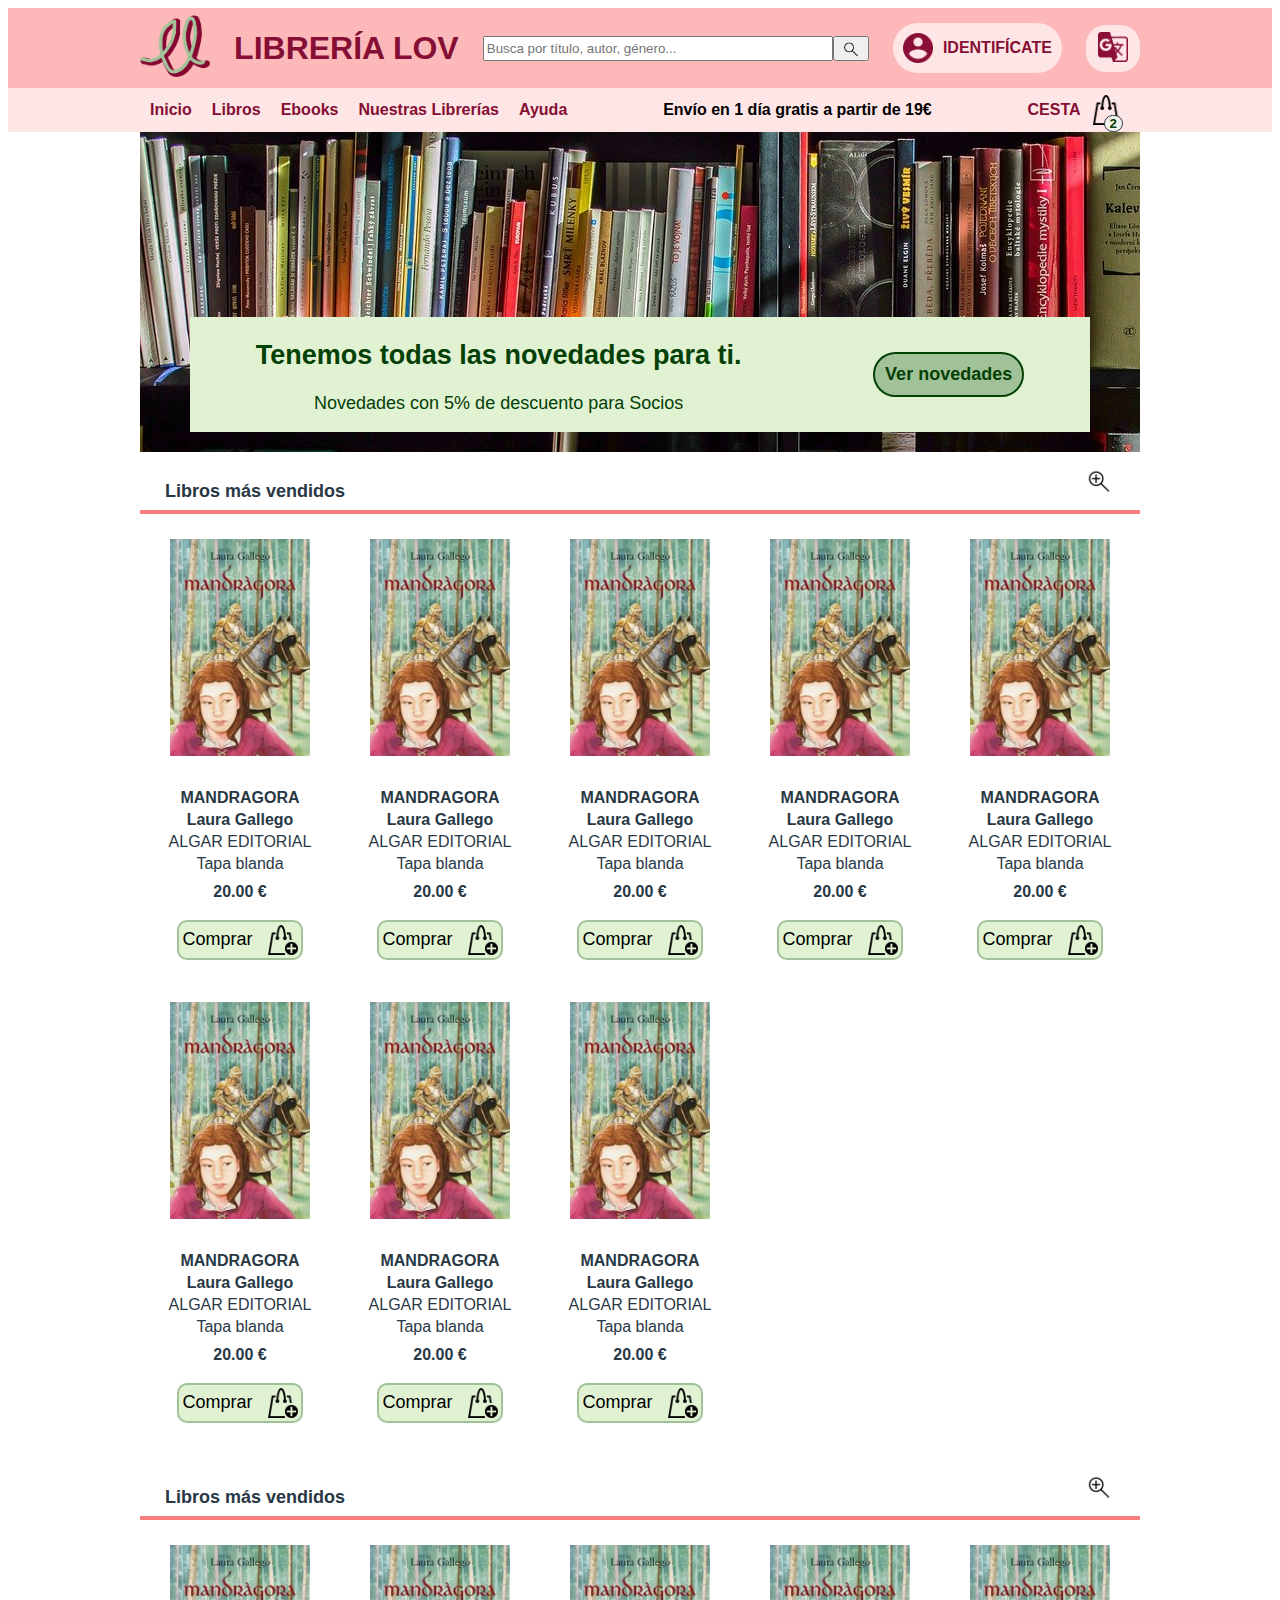
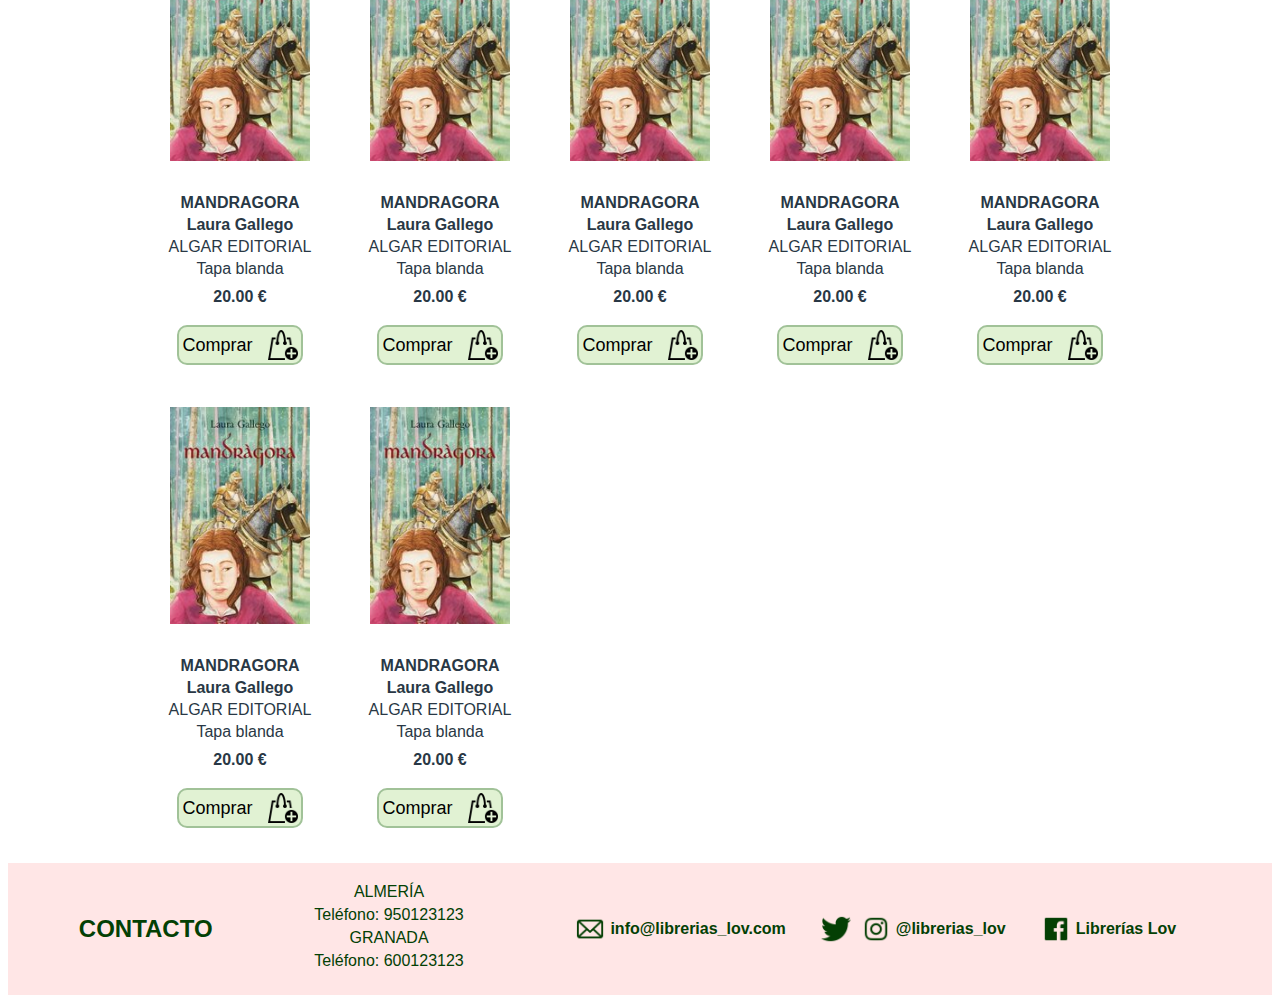
<file: index.html>
<!DOCTYPE html>
<html lang="es">

<head>
    <title>Librería Lov</title>
    <!-- <meta http-equiv='X-UA-Compatible' content='IE=edge'>-->
    <meta charset="UTF-8">
    <meta name="viewport" content="width=device-width, initial-scale=1.0">
    <link rel="stylesheet" type="text/css" href="pageinicio.css">



</head>

<body>

    <div class="container">
        <div class="cabecera">
            <div class="cabeceraOk">

                <div><img alt="logo LibreriaLov" id="logoCabecera" src="logo.png"></div>
                <div>
                    <h1 id="tituloCabecera">LIBRERÍA LOV</h1>
                </div>

                <!--CREAR PATRON PARA QUE NO PUEDAN METER CODIGO RARO, POSIBILITAR BUSQUEDA-->
                <div class="barraBusqueda"><label><input type="search" id="searchCabecera" name="busqueda"
                        placeholder="Busca por título, autor, género..."
                        aria-label ="Busca por título, autor, género..." alt="Barra de búsqueda"></label><button><img src="iconlupa.png"
                            alt="icono lupa"></button>
                </div>


                <div class="user"><a href="identificate.html"><img src="iconuser.png"
                            alt="icono usuario">IDENTIFÍCATE</a></div>
                <div class="translate"><button><img src="icontranslate.png" alt="icono traducir"></button></div>

            </div>

            <div class="cabeceraPeque" hidden>
                <div class="logoIcons">
                    <div class="menuPeque"><button><img src="iconmenu.png" alt="icono menu"></button></div>
                    <div><img id="logoCabeceraPeque" src="logo.png" alt="logo LibreriaLov"></div>
                    <div>
                        <h1 id="tituloCabeceraPeque">LIBRERÍA LOV</h1>
                    </div>
                    <div class="user">
                        <div><button id="botonTranslatePeque"><img src="icontranslate.png"
                                    alt="icono traducir"></button></div>
                        <div><a href="identificate.html"><img src="iconuser.png" alt="icono usuario"></a></div>
                        <div id="cestaPeque"><a href="cesta.html"><img src="iconbag.png" alt="icono cesta"></a>
                        </div>
                        <p id="contadorPeque">2</p>
                    </div>
                </div>
                <div class="buscar">
                    <div class="barraBusqueda"><label><input id="searchCabeceraPeque" name="busqueda" type="search"
                            placeholder="Busca por título, autor, género..." aria-label ="Busca por título, autor, género..." 
                            alt="Barra de búsqueda"></label><button><img src="iconlupa.png"
                                alt="icono lupa"></button>
                    </div>
                </div>

            </div>
        </div>
        <div class="menu">
            <div class="menuOk">

                <div class="menuDesplegable">

                    <div><a href="index.html">Inicio</a></div>
                    <ul>
                        <li>
                            <div><a href="#">Libros</a></div>

                            <ul>
                                <li>
                                    <a href="categoria.html">Ver Todos</a>
                                </li>
                                <li>
                                    <a href="categoria.html">Categoría</a>
                                </li>
                                <li>
                                    <a href="categoria.html">Categoría</a>
                                </li>
                                <li>
                                    <a href="categoria.html">Categoría</a>
                                </li>
                                <li>
                                    <a href="categoria.html">Categoría</a>
                                </li>
                            </ul>
                        </li>
                    </ul>
<!--                     
                        <select>
                            <div><a href="#">Libros</a>
                                <option>
                                    <a href="categoria.html" >Ver Todos</a>
                                </option>
                                <option>
                                    <a href="categoria.html" >Categoría</a>
                                </option>
                                <option>
                                    <a href="categoria.html" >Categoría</a>
                                </option>
                                <option>
                                    <a href="categoria.html">Categoría</a>
                                </option>
                                <option>
                                    <a href="categoria.html">Categoría</a>
                                </option>
                            </div>
                        </select>
                     -->

                    <ul>
                        <li>
                            <div><a href="#">Ebooks</a></div>

                            <ul>
                                <li>
                                    <a href="categoriaebook.html">Ver Todos</a>
                                </li>
                                <li>
                                    <a href="categoriaebook.html">Categoría</a>
                                </li>
                                <li>
                                    <a href="categoriaebook.html">Categoría</a>
                                </li>
                            </ul>
                        </li>
                    </ul>
                    <div><a href="librerias.html">Nuestras Librerías</a></div>
                    <div><a href="ayuda.html">Ayuda</a></div>
                </div>
                <label>Envío en 1 día gratis a partir de 19€</label>
                <div class="cesta">
                    <a href="cesta.html">CESTA</a><img src="iconbag.png" alt="icono cesta">
                    <p id="contador">2</p>
                </div>

            </div>
        </div>
        <div class="page">
            <div class="publi">
                <div class="infoPubli">
                    <div class="textoPubli">
                        <h2>Tenemos todas las novedades para ti.</h2>
                        <label> Novedades con 5% de descuento para Socios</label>
                    </div>
                    <!--EL HREF LUEGO VARIARÁ, CUANDO TENGA LAS DISTINTAS CATEGORÍAS DISEÑADAS-->
                    <div class="botonNovedades"><a href="categoria.html">Ver
                            novedades</a></div>
                </div>
            </div>
            <div class="textoPubliPeque" hidden>

                <label id="labelBold">Tenemos todas las novedades para ti.</label>
                <label> Novedades con 5% de descuento para Socios</label>
            </div>
            <div class="seccion">
                <div class="tituloSeccion">
                    <label>Libros más vendidos</label>
                    <a href="categoria.html"><img src="iconlupaplus.png" alt="icono lupa"></a>
                </div>
                <hr>
                <div class="libros">
                    <!--VOY A QUITAR LOS PUTOS BUTTON PQ EL A YA TE LLEVA AL ENLACE D LA PAGINA, NO?
                        PONER ASI EL RESTO DE IMAGENES DE LOS LIBROS PA Q NO SALGA ERROR WCAG "los elementos interactivos tienen q poder recibir el foco"-->
                    <div class="libro"><a href="pageLibro.html">
                            <div class="imgLibro"><img src="mandragora.jpg" alt="Mandragora">
                            </div>
                        </a>
                        <div class="descripcion">
                            <div class="tituloLibro"><label>MANDRAGORA</label></div>
                            <div class=autor><label>Laura Gallego</label></div>
                            <div class=editorial><label>ALGAR EDITORIAL</label></div>
                            <div class=formato><label>Tapa blanda</label></div>
                            <div class="precio">20.00 €</div>
                            <div class="botonCompra"><button
                                    onclick="alert('Artículo añadido correctamente a la cesta')">Comprar<img
                                        src="iconbagplus.png" alt="comprar"></button>
                            </div>
                        </div>
                    </div>
                    <div class="libro"><a href="pageLibro.html">
                            <div class="imgLibro"><img src="mandragora.jpg" alt="Mandragora">
                            </div>
                        </a>
                        <div class="descripcion">
                            <div class="tituloLibro"><label>MANDRAGORA</label></div>
                            <div class=autor><label>Laura Gallego</label></div>
                            <div class=editorial><label>ALGAR EDITORIAL</label></div>
                            <div class=formato><label>Tapa blanda</label></div>
                            <div class="precio">20.00 €</div>
                            <div class="botonCompra"><button
                                    onclick="alert('Artículo añadido correctamente a la cesta')">Comprar<img
                                        src="iconbagplus.png" alt="comprar"></button>
                            </div>
                        </div>
                    </div>
                    <div class="libro"><a href="pageLibro.html">
                            <div class="imgLibro"><img src="mandragora.jpg" alt="Mandragora">
                            </div>
                        </a>
                        <div class="descripcion">
                            <div class="tituloLibro"><label>MANDRAGORA</label></div>
                            <div class=autor><label>Laura Gallego</label></div>
                            <div class=editorial><label>ALGAR EDITORIAL</label></div>
                            <div class=formato><label>Tapa blanda</label></div>
                            <div class="precio">20.00 €</div>
                            <div class="botonCompra"><button
                                    onclick="alert('Artículo añadido correctamente a la cesta')">Comprar<img
                                        src="iconbagplus.png" alt="comprar"></button>
                            </div>
                        </div>
                    </div>
                    <div class="libro"><a href="pageLibro.html">
                            <div class="imgLibro"><img src="mandragora.jpg" alt="Mandragora">
                            </div>
                        </a>
                        <div class="descripcion">
                            <div class="tituloLibro"><label>MANDRAGORA</label></div>
                            <div class=autor><label>Laura Gallego</label></div>
                            <div class=editorial><label>ALGAR EDITORIAL</label></div>
                            <div class=formato><label>Tapa blanda</label></div>
                            <div class="precio">20.00 €</div>
                            <div class="botonCompra"><button
                                    onclick="alert('Artículo añadido correctamente a la cesta')">Comprar<img
                                        src="iconbagplus.png" alt="comprar"></button>
                            </div>
                        </div>
                    </div>
                    <div class="libro"><a href="pageLibro.html">
                            <div class="imgLibro"><img src="mandragora.jpg" alt="Mandragora">
                            </div>
                        </a>
                        <div class="descripcion">
                            <div class="tituloLibro"><label>MANDRAGORA</label></div>
                            <div class=autor><label>Laura Gallego</label></div>
                            <div class=editorial><label>ALGAR EDITORIAL</label></div>
                            <div class=formato><label>Tapa blanda</label></div>
                            <div class="precio">20.00 €</div>
                            <div class="botonCompra"><button
                                    onclick="alert('Artículo añadido correctamente a la cesta')">Comprar<img
                                        src="iconbagplus.png" alt="comprar"></button>
                            </div>
                        </div>
                    </div>
                    <div class="libro"><a href="pageLibro.html">
                            <div class="imgLibro"><img src="mandragora.jpg" alt="Mandragora">
                            </div>
                        </a>
                        <div class="descripcion">
                            <div class="tituloLibro"><label>MANDRAGORA</label></div>
                            <div class=autor><label>Laura Gallego</label></div>
                            <div class=editorial><label>ALGAR EDITORIAL</label></div>
                            <div class=formato><label>Tapa blanda</label></div>
                            <div class="precio">20.00 €</div>
                            <div class="botonCompra"><button
                                    onclick="alert('Artículo añadido correctamente a la cesta')">Comprar<img
                                        src="iconbagplus.png" alt="comprar"></button>
                            </div>
                        </div>
                    </div>
                    <div class="libro"><a href="pageLibro.html">
                            <div class="imgLibro"><img src="mandragora.jpg" alt="Mandragora">
                            </div>
                        </a>
                        <div class="descripcion">
                            <div class="tituloLibro"><label>MANDRAGORA</label></div>
                            <div class=autor><label>Laura Gallego</label></div>
                            <div class=editorial><label>ALGAR EDITORIAL</label></div>
                            <div class=formato><label>Tapa blanda</label></div>
                            <div class="precio">20.00 €</div>
                            <div class="botonCompra"><button
                                    onclick="alert('Artículo añadido correctamente a la cesta')">Comprar<img
                                        src="iconbagplus.png" alt="comprar"></button>
                            </div>
                        </div>
                    </div>
                    <div class="libro"><a href="pageLibro.html">
                            <div class="imgLibro"><img src="mandragora.jpg" alt="Mandragora">
                            </div>
                        </a>
                        <div class="descripcion">
                            <div class="tituloLibro"><label>MANDRAGORA</label></div>
                            <div class=autor><label>Laura Gallego</label></div>
                            <div class=editorial><label>ALGAR EDITORIAL</label></div>
                            <div class=formato><label>Tapa blanda</label></div>
                            <div class="precio">20.00 €</div>
                            <div class="botonCompra"><button
                                    onclick="alert('Artículo añadido correctamente a la cesta')">Comprar<img
                                        src="iconbagplus.png" alt="comprar"></button>
                            </div>
                        </div>
                    </div>


                </div>

            </div>

            <div class="seccion">
                <div class="tituloSeccion">
                    <label>Libros más vendidos</label>
                    <a href="categoria.html"><img src="iconlupaplus.png" alt="icono lupa"></a>
                </div>
                <hr>
                <div class="libros">
                    <!--VOY A QUITAR LOS PUTOS BUTTON PQ EL A YA TE LLEVA AL ENLACE D LA PAGINA, NO?
                        PONER ASI EL RESTO DE IMAGENES DE LOS LIBROS PA Q NO SALGA ERROR WCAG "los elementos interactivos tienen q poder recibir el foco"-->
                    <div class="libro"><a href="pageLibro.html">
                            <div class="imgLibro"><img src="mandragora.jpg" alt="Mandragora">
                            </div>
                        </a>
                        <div class="descripcion">
                            <div class="tituloLibro"><label>MANDRAGORA</label></div>
                            <div class=autor><label>Laura Gallego</label></div>
                            <div class=editorial><label>ALGAR EDITORIAL</label></div>
                            <div class=formato><label>Tapa blanda</label></div>
                            <div class="precio">20.00 €</div>
                            <div class="botonCompra"><button
                                    onclick="alert('Artículo añadido correctamente a la cesta')">Comprar<img
                                        src="iconbagplus.png" alt="comprar"></button>
                            </div>
                        </div>
                    </div>
                    <div class="libro"><a href="pageLibro.html">
                            <div class="imgLibro"><img src="mandragora.jpg" alt="Mandragora">
                            </div>
                        </a>
                        <div class="descripcion">
                            <div class="tituloLibro"><label>MANDRAGORA</label></div>
                            <div class=autor><label>Laura Gallego</label></div>
                            <div class=editorial><label>ALGAR EDITORIAL</label></div>
                            <div class=formato><label>Tapa blanda</label></div>
                            <div class="precio">20.00 €</div>
                            <div class="botonCompra"><button
                                    onclick="alert('Artículo añadido correctamente a la cesta')">Comprar<img
                                        src="iconbagplus.png" alt="comprar"></button>
                            </div>
                        </div>
                    </div>
                    <div class="libro"><a href="pageLibro.html">
                            <div class="imgLibro"><img src="mandragora.jpg" alt="Mandragora">
                            </div>
                        </a>
                        <div class="descripcion">
                            <div class="tituloLibro"><label>MANDRAGORA</label></div>
                            <div class=autor><label>Laura Gallego</label></div>
                            <div class=editorial><label>ALGAR EDITORIAL</label></div>
                            <div class=formato><label>Tapa blanda</label></div>
                            <div class="precio">20.00 €</div>
                            <div class="botonCompra"><button
                                    onclick="alert('Artículo añadido correctamente a la cesta')">Comprar<img
                                        src="iconbagplus.png" alt="comprar"></button>
                            </div>
                        </div>
                    </div>
                    <div class="libro"><a href="pageLibro.html">
                            <div class="imgLibro"><img src="mandragora.jpg" alt="Mandragora">
                            </div>
                        </a>
                        <div class="descripcion">
                            <div class="tituloLibro"><label>MANDRAGORA</label></div>
                            <div class=autor><label>Laura Gallego</label></div>
                            <div class=editorial><label>ALGAR EDITORIAL</label></div>
                            <div class=formato><label>Tapa blanda</label></div>
                            <div class="precio">20.00 €</div>
                            <div class="botonCompra"><button
                                    onclick="alert('Artículo añadido correctamente a la cesta')">Comprar<img
                                        src="iconbagplus.png" alt="comprar"></button>
                            </div>
                        </div>
                    </div>
                    <div class="libro"><a href="pageLibro.html">
                            <div class="imgLibro"><img src="mandragora.jpg" alt="Mandragora">
                            </div>
                        </a>
                        <div class="descripcion">
                            <div class="tituloLibro"><label>MANDRAGORA</label></div>
                            <div class=autor><label>Laura Gallego</label></div>
                            <div class=editorial><label>ALGAR EDITORIAL</label></div>
                            <div class=formato><label>Tapa blanda</label></div>
                            <div class="precio">20.00 €</div>
                            <div class="botonCompra"><button
                                    onclick="alert('Artículo añadido correctamente a la cesta')">Comprar<img
                                        src="iconbagplus.png" alt="comprar"></button>
                            </div>
                        </div>
                    </div>
                    <div class="libro"><a href="pageLibro.html">
                            <div class="imgLibro"><img src="mandragora.jpg" alt="Mandragora">
                            </div>
                        </a>
                        <div class="descripcion">
                            <div class="tituloLibro"><label>MANDRAGORA</label></div>
                            <div class=autor><label>Laura Gallego</label></div>
                            <div class=editorial><label>ALGAR EDITORIAL</label></div>
                            <div class=formato><label>Tapa blanda</label></div>
                            <div class="precio">20.00 €</div>
                            <div class="botonCompra"><button
                                    onclick="alert('Artículo añadido correctamente a la cesta')">Comprar<img
                                        src="iconbagplus.png" alt="comprar"></button>
                            </div>
                        </div>
                    </div>
                    <div class="libro"><a href="pageLibro.html">
                            <div class="imgLibro"><img src="mandragora.jpg" alt="Mandragora">
                            </div>
                        </a>
                        <div class="descripcion">
                            <div class="tituloLibro"><label>MANDRAGORA</label></div>
                            <div class=autor><label>Laura Gallego</label></div>
                            <div class=editorial><label>ALGAR EDITORIAL</label></div>
                            <div class=formato><label>Tapa blanda</label></div>
                            <div class="precio">20.00 €</div>
                            <div class="botonCompra"><button
                                    onclick="alert('Artículo añadido correctamente a la cesta')">Comprar<img
                                        src="iconbagplus.png" alt="comprar"></button>
                            </div>
                        </div>
                    </div>

                </div>
            </div>
        </div>
        <div class="infoContactoFooter">
            <div class="tituloContactoFooter">
                <label>CONTACTO</label>
            </div>
            <div class="telefonosFooter">
                <label>ALMERÍA</label>
                <label>Teléfono: 950123123</label>
                <label>GRANADA</label>
                <label>Teléfono: 600123123</label>
            </div>
            <div class="redesSocialesFooter">

                <label><a href="https://www.google.com/intl/es/gmail/about/"><img src="iconmail.png"
                            alt="icono mail"></a> info@librerias_lov.com</label>


                <label> <a href="https://twitter.com/"><img src="icontwitter.png" alt="icono twitter"></a><a
                        href="https://www.instagram.com/"><img src="iconinstagram.png"
                            alt="icono instagram"></a>@librerias_lov</label>
                <label><a href="https://es-es.facebook.com/"><img src="iconfacebook.png"
                            alt="icono facebook"></a>Librerías Lov</label>
            </div>
        </div>

    </div>
</body>

</html>
</file>
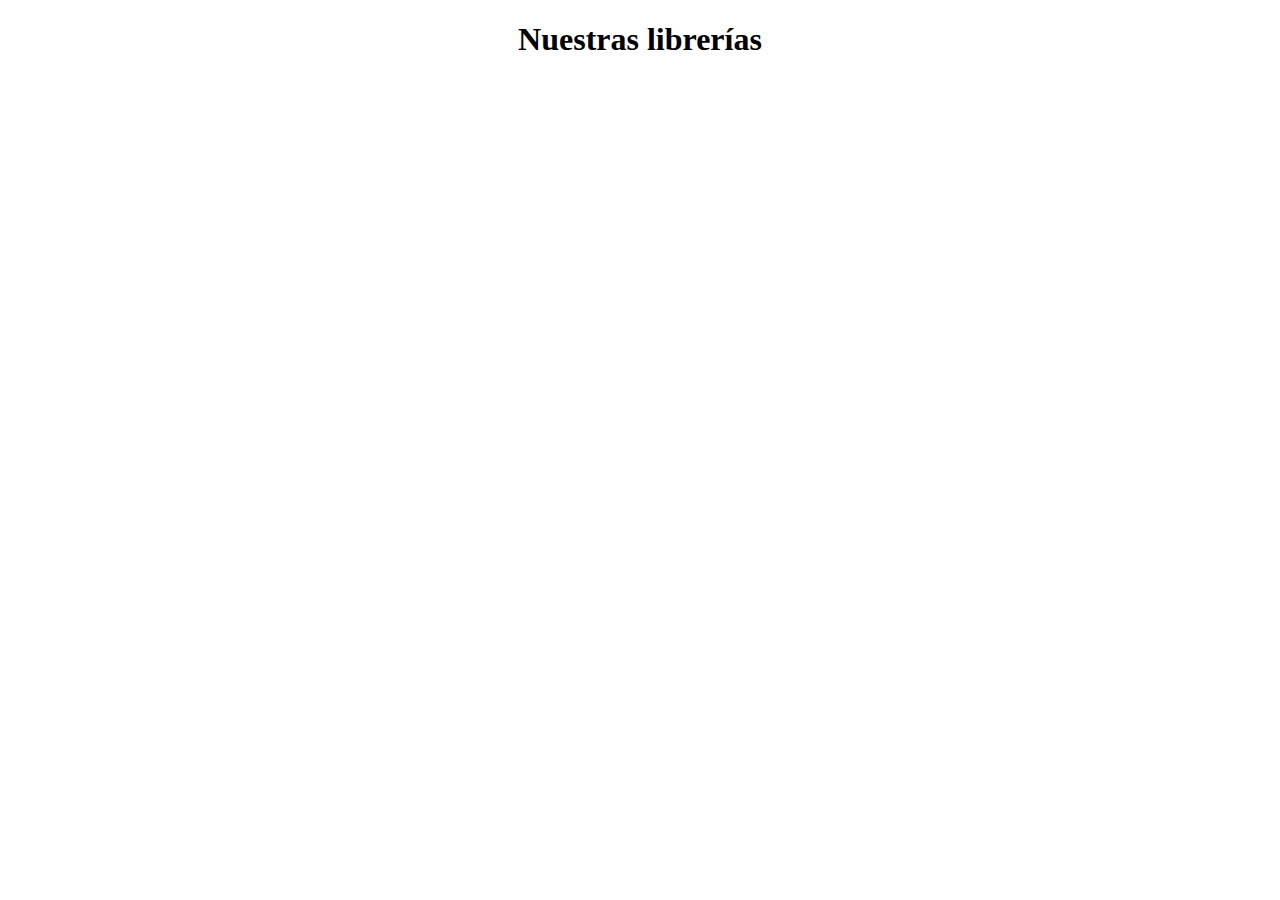
<file: librerias.html>
<!DOCTYPE html>

<head>
    <style>
        h1 {
            display: flex;
            justify-content: center;

        }
    </style>
</head>

<body>
    <h1>Nuestras librerías</h1>
</body>

</html>
</file>
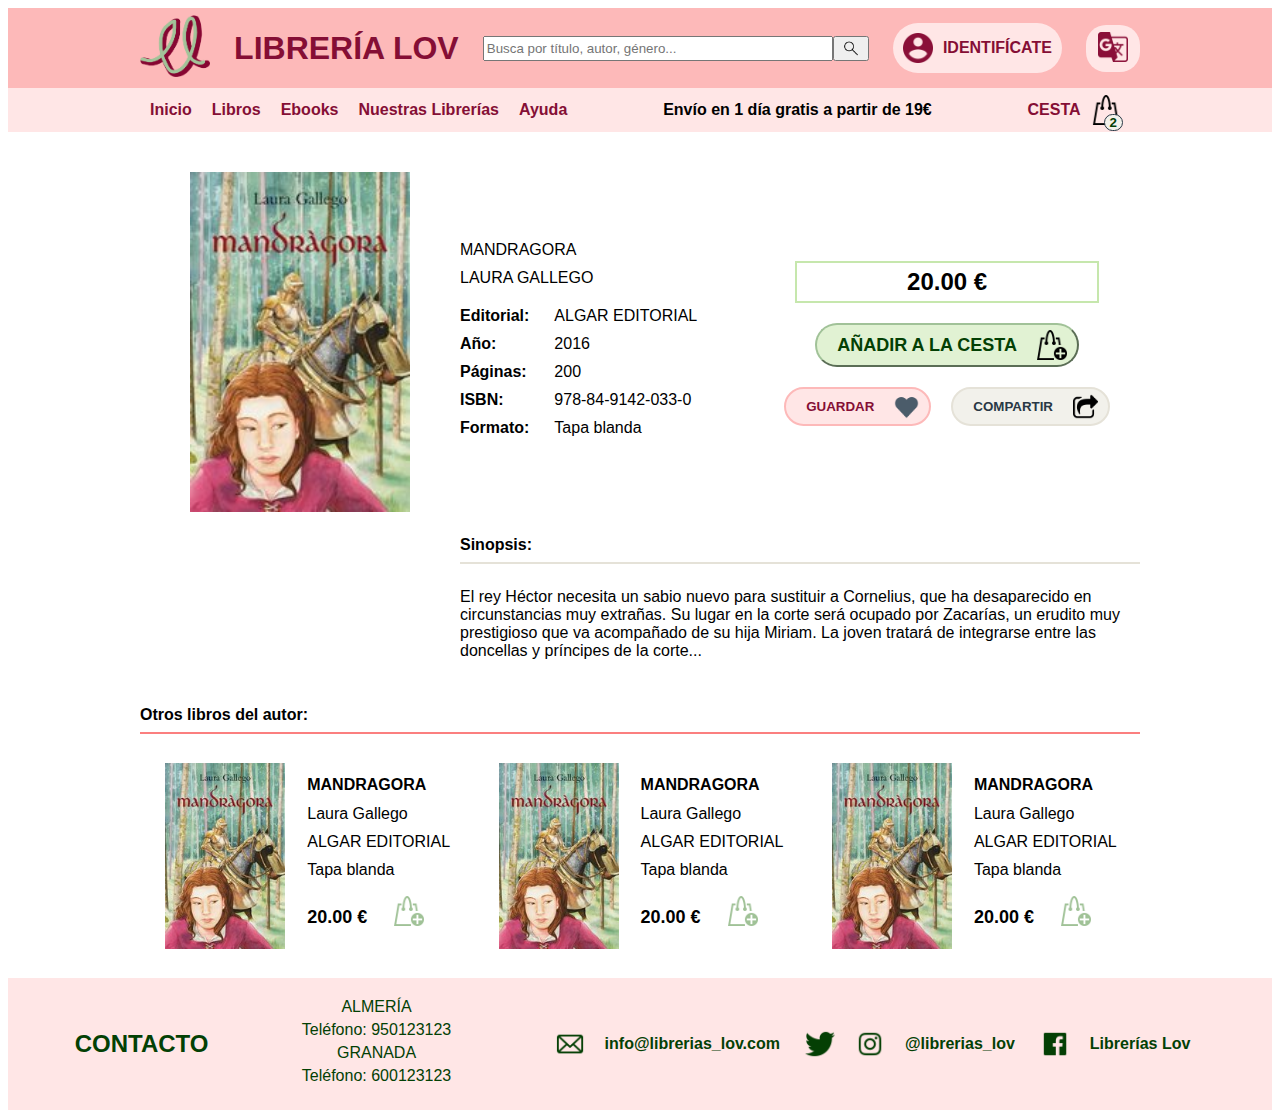
<file: pageLibro.html>
<!DOCTYPE html>
<html lang="es">

<head>
    <title>Página de libro</title>
    <meta charset="UTF-8">
    <meta name="viewport" content="width=device-width, initial-scale=1.0">

    <link rel="stylesheet" type="text/css" href="pagelibro.css">
</head>

<body>

    <div class="container">
        <div class="cabecera">
            <div class="cabeceraOk">

                <div><img alt="logo" id="logoCabecera" src="logo.png"></div>
                <div>
                    <h1 id="tituloCabecera">LIBRERÍA LOV</h1>
                </div>
               

                <!--CREAR PATRON PARA QUE NO PUEDAN METER CODIGO RARO, POSIBILITAR BUSQUEDA-->
                <div class="barraBusqueda"> <label><input type="search" id="searchCabecera" name="busqueda"
                        placeholder="Busca por título, autor, género..."
                        aria-label="Busca por título, autor, género..."></label><button><img src="iconlupa.png"
                            alt="icono lupa"></button>

                </div>


                <div class="user"><a href="identificate.html"><img src="iconuser.png"
                            alt="icono usuario">IDENTIFÍCATE</a></div>
                <div class="translate"><button><img src="icontranslate.png" alt="icono traducir"></button></div>

            </div>

            <div class="cabeceraPeque" hidden>
                <div class="logoIcons">
                    <div class="menuPeque"><button><img src="iconmenu.png" alt="icono menu"></button></div>
                    <div><img id="logoCabeceraPeque" src="logo.png" alt="logo"></div>
                    <div>
                        <h1 id="tituloCabeceraPeque">LIBRERÍA LOV</h1>
                    </div>
                    <div class="user">
                        <div><button id="botonTranslatePeque"><img src="icontranslate.png"
                                    alt="icono traducir"></button></div>
                        <div><a href="identificate.html"><img src="iconuser.png" alt="icono usuario"></a></div>
                        <div id="cestaPeque"><a href="cesta.html"><img src="iconbag.png" alt="icono cesta"></a>
                        </div>
                        <p id="contadorPeque">2</p>
                    </div>
                </div>
                <div class="buscar">
                    <div class="barraBusqueda"><label><input id="searchCabeceraPeque" name="busqueda" type="search"
                            placeholder="Busca por título, autor, género..."></label><button><img src="iconlupa.png"
                                alt="icono lupa"></button>
                    </div>
                </div>

            </div>
        </div>
        <div class="menu">
            <div class="menuOk">

                <div class="menuDesplegable">

                    <div><a href="index.html">Inicio</a></div>
                    <ul>
                        <li>
                            <div><a tabindex="0" href="#">Libros</a></div>

                            <ul>
                                <li>
                                    <a href="categoria.html">Ver Todos</a>
                                </li>
                                <li>
                                    <a href="categoria.html">Categoría</a>
                                </li>
                                <li>
                                    <a href="categoria.html">Categoría</a>
                                </li>
                                <li>
                                    <a href="categoria.html">Categoría</a>
                                </li>
                                <li>
                                    <a href="categoria.html">Categoría</a>
                                </li>
                            </ul>
                        </li>
                    </ul>
                    <ul>
                        <li>
                            <div><a href="#">Ebooks</a></div>

                            <ul>
                                <li>
                                    <a href="categoriaebook.html">Ver Todos</a>
                                </li>
                                <li>
                                    <a href="categoriaebook.html">Categoría</a>
                                </li>
                                <li>
                                    <a href="categoriaebook.html">Categoría</a>
                                </li>
                            </ul>
                        </li>
                    </ul>
                    <div><a href="librerias.html">Nuestras Librerías</a></div>
                    <div><a href="ayuda.html" >Ayuda</a></div>
                </div>
                <label>Envío en 1 día gratis a partir de 19€</label>
                <div class="cesta">
                    <a href="cesta.html">CESTA</a><img src="iconbag.png" alt="icono cesta">
                    <p id="contador">2</p>
                </div>

            </div>
        </div>
        <div class="page">
            <div class="libroSeleccionado">
                <div class="informacionLibro">
                    <div class="portadaLibro"><img src="mandragora.jpg" alt="portada Mandragora"></div>
                    <div class="especificacionesLibro">
                        <div><label id="tituloLibro" >MANDRAGORA</label></div>
                        <div><label id="autor" >LAURA GALLEGO</label></div>
                        <div class="caracteristicasLibro">
                            <div class="label1">
                                <div class="editorial">Editorial:</div>
                                <div class="year">Año:</div>
                                <div class="pag">Páginas:</div>
                                <div class="isbn">ISBN:</div>
                                <div class="formato">Formato:</div>
                                
                            </div>
                            <div class="label2">
                                <div class="editorial">ALGAR EDITORIAL</div>
                                <div class="year">2016</div>
                                <div class="pag">200</div>
                                <div class="isbn">978-84-9142-033-0</div>
                                <div class="formato">Tapa blanda</div>
                            
                            </div>
                        </div>
                    </div>
                </div>
                <div class="botonesLibro">
                    <label>20.00 €</label>
                    <div class="botonCompra"><button onclick="alert('Artículo añadido correctamente a la cesta')">AÑADIR A LA CESTA<img src="iconbagplus.png"
                                alt="icono añadir cesta"></button></div>
                    <div class="botonesflex">
                        <div class="botonGuardar"><button>GUARDAR<img src="iconcorazon.png"
                                    alt="icono corazon"></button>
                        </div>
                        <div class="botonCompartir"><button>COMPARTIR<img src="iconshare.png"
                                    alt="icono compartir"></button></div>
                    </div>
                </div>

            </div>
            <div class="sinopsisLibroSeleccionado">
                <div><label>Sinopsis:</label></div>
                <div>
                    <hr>
                </div>
                <div>
                    <p>El rey Héctor necesita un sabio nuevo para sustituir a Cornelius, que ha desaparecido en
                        circunstancias muy extrañas. Su lugar en la corte será ocupado por Zacarías, un erudito muy
                        prestigioso que va acompañado de su hija Miriam. La joven tratará de integrarse entre las
                        doncellas y príncipes de la corte...</p>
                </div>
            </div>
            <div class="botonesLibroPeque" hidden>
                <label >20.00 €</label>
                <div class="botonCompra"> <button onclick="alert('Artículo añadido correctamente a la cesta')">AÑADIR A LA CESTA<img src="iconbagplus.png"
                            alt="icono añadir cesta"></button>
                </div>
                <div class="botonesflex">
                    <div class="botonGuardar"><button>GUARDAR<img src="iconcorazon.png"
                                    alt="icono corazon"></button></div>
                    <div class="botonCompartir"><button>COMPARTIR<img src="iconshare.png"
                                alt="icono compartir"></button></div>
                </div>
            </div>
            <div class="masLibrosAutor">
                <div class="tituloOtrosLibrosAutor">
                    <label>Otros libros del autor:</label>
                    <hr>
                </div>
                <div class="librosAutor">



                    <div class="libroAutor"><a href="otroLibro.html"><img 
                                src="mandragora.jpg" alt="portada libro"></a>
                        <div class="infoLibro">
                            <div class="tituloLibro"><label>MANDRAGORA</label></div>
                            <div class=autor><label>Laura Gallego</label></div>
                            <div class=editorial><label>ALGAR EDITORIAL</label></div>
                            <div class=formato><label>Tapa blanda</label></div>
                            <div class="precioComprar">
                                <div class="precio" >20.00 €</div>
                                <button class="botonCompra" onclick="alert('Artículo añadido correctamente a la cesta')"><img src="iconbagplus.png"
                                        alt="icono añadir cesta"></button>
                            </div>
                        </div>
                    </div>
                    <div class="libroAutor"><a href="otroLibro.html"><img 
                                src="mandragora.jpg" alt="portada libro"></a>
                        <div class="infoLibro">
                            <div class="tituloLibro"><label>MANDRAGORA</label></div>
                            <div class=autor><label>Laura Gallego</label></div>
                            <div class=editorial><label>ALGAR EDITORIAL</label></div>
                            <div class=formato><label>Tapa blanda</label></div>
                            <div class="precioComprar">
                                <div class="precio" >20.00 €</div>
                                <button class="botonCompra" onclick="alert('Artículo añadido correctamente a la cesta')"><img src="iconbagplus.png"
                                        alt="icono añadir cesta"></button>
                            </div>
                        </div>
                    </div>
                    <div class="libroAutor"><a href="otroLibro.html"><img 
                                src="mandragora.jpg" alt="portada libro"></a>
                        <div class="infoLibro">
                            <div class="tituloLibro"><label>MANDRAGORA</label></div>
                            <div class=autor><label>Laura Gallego</label></div>
                            <div class=editorial><label>ALGAR EDITORIAL</label></div>
                            <div class=formato><label>Tapa blanda</label></div>
                            <div class="precioComprar">
                                <div class="precio" >20.00 €</div>
                                <button class="botonCompra" onclick="alert('Artículo añadido correctamente a la cesta')"><img src="iconbagplus.png"
                                        alt="icono añadir cesta"></button>
                            </div>
                        </div>
                    </div>

                </div>
            </div>
        </div>
        <div class="infoContactoFooter">
            <div class="tituloContactoFooter">
                <label>CONTACTO</label>
            </div>
            <div class="telefonosFooter">
                <label >ALMERÍA</label>
                <label>Teléfono: 950123123</label>
                <label>GRANADA</label>
                <label>Teléfono: 600123123</label>
            </div>
            <div class="redesSocialesFooter">
                <a href="https://www.google.com/intl/es/gmail/about/"><img src="iconmail.png"
                        alt="icono mail"></a><label>info@librerias_lov.com</label>
                <a href="https://twitter.com/"><img src="icontwitter.png" alt="icono twitter"></a><a
                    href="https://www.instagram.com/"><img src="iconinstagram.png" alt="icono instagram"></a>
                <label>@librerias_lov</label>
                <a href="https://es-es.facebook.com/"><img src="iconfacebook.png"
                        alt="icono facebook"></a><label>Librerías Lov</label>
            </div>
        </div>
    </div>

</body>

</html>
</file>
<file: pageinicio.css>
html{
  user-select: none;
}

img:hover{
  outline: transparent;
}

* {
  font-family: sans-serif;
  text-decoration: none;
}

/*el puntero se convierte en otra cosa*/
.botonCompra button:active{
 
  cursor: wait; 
  
}

a:visited {
  color: green;
}


:focus {
    outline: 2px solid #898b89;
}

/*PONER ESTOS ICONOS DE COLOR #850E35*/
.user img,
.translate img,
.menuPeque img {
  filter: invert(12%) sepia(32%) saturate(7238%) hue-rotate(325deg)
    brightness(99%) contrast(100%);
}

.redesSocialesFooter img {
  filter: invert(12%) sepia(28%) saturate(6736%) hue-rotate(102deg)
    brightness(95%) contrast(97%);
}

/*AGREGAR NUEVOS TIPOS DE LETRAS*/
.container {
  display: grid;
  grid-template-areas:
    "cabecera "
    "menu "
    "page "
    "infoContactoFooter";
  text-align: center;
}

.page {
  text-align: center;
  grid-area: page;
  max-width: 1000px;
  margin: auto;
}

/*TENGO Q VER PQ ASI M QUITA LOS BORDES D TODO*/
.translate button,
.cabeceraPeque .user button,
.cabeceraPeque .menuPeque button {
  background: none;
  /* border: none; */
}

.seccion {
  text-align: center;
  grid-area: seccion;

  /*background-color: #ffffff;*/
}

.libros {
  display: flex;
  justify-content: flex-start;
  
  align-items: center;
  min-height: 540px;
  grid-area: libros;
  flex-wrap: wrap;
  margin-bottom: 10px;
  /*   margin-left: 25px;*/
}



.libro {
  
  display: grid;
  min-width: 180px;
  grid-template-areas:
    "imgLibro"
    "descripcion"
    "precio"
    "botonCompra";
  text-align: center;
  margin-left: 5px;
  margin-right: 5px;
}

img {
  max-width: 30px;
}

.imgLibro img {
  min-width: 140px;
}

#logoCabecera {
  max-width: 70px;
}

.cabecera {
  grid-area: cabecera;
  min-height: 80px;
  background-color: #fdb9b9;
}

div .cabecera {
  position: sticky;
  top: 0;
  z-index: 1;
}

.cabeceraOk {
  max-width: 1000px;
  min-height: 80px;
  margin: auto;
  justify-content: space-between;
  display: flex;
  align-items: center;
}

.menu {
  grid-area: menu;
  min-height: 44px;
  max-height: 50px;
  background-color: #ffe6e6;
}

.menuOk {
  max-width: 1000px;
  min-height: 44px;
  max-height: 50px;
  margin: auto;
  display: flex;

  justify-content: space-between;
  align-items: center;
}

.menuOk label {
  font-weight: bolder;
}

.menuDesplegable {
  display: flex;
  /* align-items: center;
    background: none;
    border: none;*/
}


.barraBusqueda,
.user,
.cesta {
  display: flex;
  justify-content: center;
  align-items: center;
}

.cabeceraOk .user a {
  display: flex;
  align-items: center;
  border-radius: 60px;
  padding-left: 20px;
  border-color: transparent;

  background-color: #ffe6e6;
}

.cabeceraOk .user a:hover {
  background-color: #e5e2d8;
  border-color: #034004;
}

.cabeceraOk .translate button:focus {
  background-color: #e5e2d8;
  border-color: #034004;
}

.cabeceraOk .translate button {
  border-radius: 20px;
  padding: 5px;
  padding-left: 10px;
  padding-right: 10px;

  border-color: transparent;
  background-color: #ffe6e6;
}

.cabeceraOk .translate button:hover {
  background-color: #e5e2d8;
}

.barraBusqueda img {
  max-width: 20px;
}

.publi {
  grid-area: publi;
  min-height: 300px;
  display: grid;
  background-image: url("imagenpubli.jpg");
  align-items: flex-end;
  padding-bottom: 2%;
}

.cabecera h1 {
  color: #850e35;
}

.infoPubli {
  display: flex;
  justify-content: space-around;
  min-height: 90px;
  background-color: #e1f2d3;
  margin-left: 5%;
  margin-right: 5%;
}

.textoPubli {
  display: grid;
  font-size: large;
  padding-bottom: 2%;
  color: #034004;
}

.tituloSeccion {
  grid-area: tituloSeccion;
  min-height: 50px;
  display: flex;
  justify-content: space-between;
  align-items: flex-end;
  padding-bottom: 0px;
  margin-left: 25px;
  margin-right: 25px;
  font-weight: bold;
  font-size: large;
  color: #293845;
}

hr {
  border: 2px solid #fb7f7f;
}

.tituloSeccion a {
  background-color: #ffffff;
  border-color: transparent;
}

.tituloSeccion a:hover {
  background-color: #ffffff;

  height: 50px;
}

.imgLibro {
  grid-area: imgLibro;
  min-height: 220px;

  margin: 10px;
}

.libro button {
  background-color: transparent;
  border-color: transparent;
}

.imgLibro img {
  border: 2px solid transparent;
}

.imgLibro img:hover {
  border: 2px solid #850e35;
}

div .libro {
  border: 5px solid transparent;
}

div .libro:hover {
  border: 5px outset #ffe6e6;
  background-color: #f2f1eb;
}

.botonCompra button:hover {
  background-color: #8BC34A;
  border-color: #034004;
}

.descripcion {
  grid-area: descripcion;
  min-height: 70px;
  margin-bottom: 5%;
  padding-top: 15px;
  color: #293845;
}

.descripcion div {
  padding: 2px;
}

.descripcion .tituloLibro label,
.descripcion .autor label{
  font-weight: bold;
  
}

.precio {
  grid-area: precio;
  min-height: 30px;
  margin-bottom: 5%;
  font-weight: bold;
  display: flex;
  align-items: center;
  justify-content: center;
}

.botonCompra {
  grid-area: botonCompra;
  min-height: 30px;
  margin-bottom: 5%;

  display: flex;
  justify-content: space-around;
}

.botonCompra img {
  margin-left: 15px;
}

.botonCompra button {
  display: flex;
  align-items: center;
  font-size: large;
  background-color: #e1f2d3;
  padding: 3px;
  border-radius: 10px;
  border: 2px solid #a1c298;
}

.botonNovedades {
  display: grid;
  align-self: center;
}

.botonNovedades a {
  color: #034004;
  background-color: #a1c298;

  font-weight: bold;
  border-radius: 80px;
  border: 2px solid #034004;
  padding: 10px;
  font-size: large;
}

.botonNovedades button {
  background-color: transparent;
  border: transparent;
}

.botonNovedades a:hover {
  background-color: #ffe6e6;

  font-weight: bold;
  border-radius: 80px;
  color: #850e35;
  border: 2px outset #fdb9b9;
  padding: 10px;
}

.menu div a {
  text-decoration: none;
  color: #850e35;
  font-weight: bold;
  
  padding: 10px;
  display: block;
}

.cabeceraOk .user img {
  padding-right: 10px;
}

.cabeceraOk .user a {
  text-decoration: none;
  color: #850e35;
  font-weight: bold;
  
  padding: 10px;
}

ul {
  display: inline;
  margin: 0;
  padding: 0;
}

ul li {
  display: inline-block;
}

.menuDesplegable div a:hover {
  background: #fdb9b9;
}

ul li:hover {
  background: #fdb9b9;
}

ul li:hover ul {
  display: block;
}

ul li ul {
  position: absolute;
  width: 200px;
  display: none;
}

ul li ul li {
  background: #f2f1eb;
  display: block;
}

ul li ul li a {
  display: block !important;

  color: #293845;
}

ul li ul li:hover {
  background: #e5e2d8;
}

#searchCabecera {
  height: 25px;
  width: 350px;
}

.barraBusqueda button {
  height: 25px;
  font-weight: bold;
}

.cesta a {
  display: flex;
  align-items: center;
  background: none;
  border: none;
}

.cesta a:hover {
  background-color: #fdb9b9;
}

.cesta label {
  padding-right: 15px;
}

#contador, #contadorPeque {
  border: 1px solid #293845;
  color: #034004;
  background-color: #f2f1eb;
  border-radius: 60px;
  padding-left: 5px;
  padding-right: 5px;
  position: relative;
  left: -17px;
  bottom: -13px;
  font-size: smaller;
  font-weight: bold;
  z-index: 0;
}

.infoContactoFooter {
  grid-area: infoContactoFooter;
  background-color: #ffe6e6;
  display: flex;
  justify-content: space-around;
  align-items: center;
  padding: 20px;
  color: #034004;
}

.telefonosFooter {
  display: grid;
  align-items: center;
  justify-items: center;
}

.infoContactoFooter .tituloContactoFooter label {
  font-size: x-large;
  font-weight: bold;
}

.telefonosFooter label {
  padding-bottom: 5px;
}

.telefonosFooter #ciudad {
  padding-bottom: 5px;
  font-weight: bold;
}

.redesSocialesFooter {
  display: flex;

  justify-content: space-between;
}

.redesSocialesFooter a {
  display: flex;
  background-color: #ffe6e6;
  border-color: transparent;
  padding-left: 30px;
  /* align-items: center;
    justify-content: space-between;*/
}

.redesSocialesFooter label {
  color: #034004;
  margin-right: 20px;
  padding: 5px;
  font-weight: bold;
  display: flex;
  align-items: center;
}

.infoContactoFooter .redesSocialesFooter a {
  border-radius: 10px;
  padding: 5px;
  background: none;
}

.infoContactoFooter .redesSocialesFooter a:hover {
  border-radius: 10px;
  padding: 5px;
  background: #fdb9b9;
}

@media only screen and (max-width: 1000px) {
    div .cabeceraPeque .logoIcons button {
        border-color: transparent;
        padding-top: 5px;
        border-radius: 10px;
    }
   

  

   .cabeceraPeque .user a {
    text-decoration: none;
    padding: 5px;
      display: inline-block;
      color: #850e35;
      display: flex;
      align-items: center;
      border-radius: 10px;
      border: 2px solid;
      border-color: transparent;
    }


    div .logoIcons button:hover,
    .logoIcons #menuPeque:hover {
      border-radius: 10px;
      background-color: #ffe6e6;
      border-color: #850e35;
    }
    
    
   .cabeceraPeque .user a:hover {
      background-color: #ffe6e6;
      border-color: #850e35;
    }
    

 

  .publi,
  .menu {
    display: none;
  }

  .libros {
    flex-wrap: wrap;
    justify-content: center;
  }

  img {
    max-width: 25px;
  }

  #tituloCabeceraPeque {
    font-size: x-large;
  }

  #logoCabeceraPeque {
    min-width: 50px;
  }

  .cabeceraPeque {
    display: grid;
    margin: auto;
    min-height: 100px;
    padding: 1%;
  }

  .cabeceraOk {
    display: none;
  }

  .logoIcons,
  .buscar {
    display: flex;
    justify-content: space-around;
    align-items: center;
    margin-bottom: 2%;
  }

  /*IMPORTANTE BARRABUSQUEDA,*/
  .barraBusqueda {
    border: 1px solid #293845;
    display: flex;
    justify-content: flex-start;
  }

  #searchCabeceraPeque {
    height: 25px;
    width: 350px;
    border: 1px transparent;
  }

  .barraBusqueda button {
    display: flex;
    align-items: center;
    border: 1px transparent;
    background-color: #ffffff;
  }

  .barraBusqueda button:hover {
    background-color: #e5e2d8;
  }


  .page .textoPubliPeque {
    display: grid;
    background-color: #e1f2d3;
    border: 1px solid #a1c298;
    margin-left: 10%;
    margin-right: 10%;
    margin-top: 3%;
    padding-top: 1%;
    padding-bottom: 1%;
  }

  .page .textoPubliPeque #labelBold {
    font-weight: bold;
  }

  .tituloSeccion {
    min-height: 10%;
    margin-top: 5%;
  }

  .tituloSeccion a:hover {
    background-color: #d5dee4;
    height: auto;
    border-radius: 10px;
  }

  .telefonosFooter,
  .tituloContactoFooter {
    display: none;
  }

  .infoContactoFooter {
    padding: 1%;
  }

 
  .container .infoContactoFooter {
    display: grid;
    justify-content: space-around;
  }

 

  .redesSocialesFooter {
    display: grid;
    background-color: #ffe6e6;
    border-color: transparent;
    padding-left: 5%;
  }
}
</file>
<file: pagelibro.css>
html{
  user-select: none;
}

* {
  font-family: sans-serif;
  text-decoration: none;
}

img:hover{
  outline: transparent;
}

/*hacer q funcione*/
:focus {
  outline: 2px solid #898b89;
}


/*PONER ESTOS ICONOS DE COLOR #850E35*/
.user img,
.translate img,
.menuPeque img {
  filter: invert(12%) sepia(32%) saturate(7238%) hue-rotate(325deg)
    brightness(99%) contrast(100%);
}

.botonGuardar img {
  filter: invert(33%) sepia(34%) saturate(324%) hue-rotate(166deg)
    brightness(91%) contrast(85%);
}

/*hacer que una vez se pulse se mantenga rojo, supongo con js*/
.botonGuardar img:active {
  filter: invert(47%) sepia(48%) saturate(5682%) hue-rotate(337deg)
    brightness(101%) contrast(114%);
}

/*
.botonGuardar img:hover{
    filter: invert(47%) sepia(48%) saturate(5682%) hue-rotate(337deg) brightness(101%) contrast(114%);

}*/

.libroAutor .botonCompra img {
  filter: invert(73%) sepia(16%) saturate(489%) hue-rotate(62deg)
    brightness(98%) contrast(91%);
}

.redesSocialesFooter img {
  filter: invert(12%) sepia(28%) saturate(6736%) hue-rotate(102deg)
    brightness(95%) contrast(97%);
}

/*AGREGAR NUEVOS TIPOS DE LETRAS*/
.container {
  display: grid;
  grid-template-areas:
    "cabecera "
    "menu "
    "page "
    "infoContactoFooter";
  text-align: center;
}

.page {
  text-align: center;
  grid-area: page;
  max-width: 1000px;
  margin: auto;
  display: grid;
  grid-template-areas:
    "libroSeleccionado"
    "librosAutor";
  text-align: center;
  padding: 20px;
}

.especificacionesLibro {
  display: grid;
  justify-items: flex-start;
  align-content: center;
  margin-left: 20px;
  padding-bottom: 50px;
  padding-top: 50px;
}

.especificacionesLibro div {
     padding-top: 5px;
    padding-bottom: 5px;
}

.libroSeleccionado {
  max-width: 1000px;
  display: flex;
  justify-content: space-between;
  margin-top: 20px;
  /* background-color: aqua;*/
}

.informacionLibro {
  display: flex;
  justify-items: flex-start;
  align-content: space-between;
  margin-left: 50px;
  /*background-color: coral;*/
}

.informacionLibro img {
  margin-right: 30px;
}

.botonesLibro {
  display: grid;
  justify-items: center;
  align-content: center;
  padding: 20px;
  /*background-color: yellow;*/
}

.botonesLibro button {
  margin-top: 5px;
  margin-bottom: 5px;
}

.librosAutor {
  display: flex;
  justify-content: space-around;
}

.libroAutor {
  display: flex;
}

.libroAutor  a{
  display: flex;
  justify-content: center;
  border: 2px inset transparent;
  background-color: transparent;
  
}

.libroAutor a:hover {
  border: 2px inset #E1BEE7;
  background-color: #F3E5F5;
  
}

.libroAutor img {
  min-width: 120px;
  width: max-content;
}

.infoLibro {
  display: grid;
  justify-items: flex-start;
  align-items: center;
  margin-left: 20px;
  margin-bottom: 10px;
  margin-top: 10px;
}

.sinopsisLibroSeleccionado {
  display: grid;
  justify-self: flex-start;
  text-align: start;
  /*  background-color: darkseagreen;*/
  padding-top: 20px;
}

/*TENGO Q VER PQ ASI M QUITA LOS BORDES D TODO*/
.translate button,
.cabeceraPeque .user button,
.cabeceraPeque .menuPeque button {
  background: none;
  /* border: none; */
}

.seccion {
  text-align: center;
  grid-area: seccion;

  background-color: #ffffff;
}

.portadaLibro img {
  min-width: 220px;
}

img {
  max-width: 30px;
}

.botonesLibro img {
  max-width: 25px;
}

#logoCabecera {
  max-width: 70px;
}

.cabecera {
  grid-area: cabecera;
  min-height: 80px;
  background-color: #fdb9b9;
}

div .cabecera {
  position: sticky;
  top: 0;
  z-index: 1;
}

.cabeceraOk {
  max-width: 1000px;
  min-height: 80px;
  margin: auto;
  justify-content: space-between;
  display: flex;
  align-items: center;
}

.menu {
  grid-area: menu;
  min-height: 40px;
  max-height: 50px;
  background-color: #ffe6e6;
  /* border: 2px solid #FB7F7F;*/
}

.menu div a {
    text-decoration: none;
    color: #850e35;
    font-weight: bold;
    
    padding: 10px;
    display: block;
}

.menuOk {
  max-width: 1000px;

  margin: auto;
  /* border: 1px solid #8E44AD;*/
  display: flex;

  justify-content: space-between;
  align-items: center;
}

.menuOk label {
  
  font-weight: bolder;
}

.menuDesplegable {
  display: flex;
}

.barraBusqueda,
.user,
.cesta {
  display: flex;
  justify-content: center;
  align-items: center;
}

.cabeceraOk .user a {
  display: flex;
  align-items: center;
  border-radius: 60px;
  padding-left: 20px;
  border-color: transparent;
  background-color: #ffe6e6;
}

.cabeceraOk .user a:hover {
  background-color: #e5e2d8;
  border-color: #034004;
}

.cabeceraOk .translate button:focus {
  background-color: #e5e2d8;
  border-color: #034004;
}

.cabeceraOk .translate button {
  border-radius: 20px;
  padding: 5px;
  padding-left: 10px;
  padding-right: 10px;

  border-color: transparent;
  background-color: #ffe6e6;
}

.cabeceraOk .translate button:hover {
  background-color: #e5e2d8;
}

.cabeceraOk .user img {
  padding-right: 10px;
}

.cabeceraOk .user a {
  text-decoration: none;
  color: #850e35;
  font-weight: bold;

  padding: 10px;
}
.barraBusqueda img {
  max-width: 20px;
}

.cabecera h1 {
  color: #850e35;
}

#contador, #contadorPeque {
  border: 1px solid #293845;
  color: #034004;
  background-color: #f2f1eb;
  border-radius: 60px;
  padding-left: 5px;
  padding-right: 5px;
  position: relative;
  left: -17px;
  bottom: -13px;
  font-size: smaller;
  font-weight: bold;
  z-index: 0;
}

.menu div a {
  text-decoration: none;
  color: #850e35;
  font-weight: bold;
  padding: 10px;
  /*display: inline-block;*/
}

div .user a {
  text-decoration: none;
  color: #850e35;
  font-weight: bold;
  padding: 10px;
  display: inline-block;
}

ul {
  display: inline;
  margin: 0;
  padding: 0;
}

ul li {
  display: inline-block;
}

.menuDesplegable div a:hover {
  background: #fdb9b9;
}

ul li:hover {
  background: #fdb9b9;
}

ul li:hover ul {
  display: block;
}

ul li ul {
  position: absolute;
  width: 200px;
  display: none;
}

ul li ul li {
  background: #f2f1eb;
  display: block;
}

ul li ul li a {
  display: block !important;

  color: #293845;
}

ul li ul li:hover {
  background: #e5e2d8;
}

#searchCabecera {
  height: 25px;
  width: 350px;
}

.barraBusqueda button {
  height: 25px;

  display: flex;
  align-items: center;
}

.cesta a {
  display: flex;
  align-items: center;
  color: #850e35;
  background: none;
  border: none;
}

.cesta a:hover {
  background-color: #fdb9b9;
}

.cesta label {
  padding-right: 15px;
}

.infoContactoFooter {
  grid-area: infoContactoFooter;
  background-color: #ffe6e6;
  display: flex;
  justify-content: space-around;
  align-items: center;
  padding: 20px;
  color: #034004;
}

.telefonosFooter {
  display: grid;
  align-items: center;
  justify-items: center;
}

.infoContactoFooter .tituloContactoFooter label {
  font-size: x-large;
  font-weight: bold;
}

.telefonosFooter label {
  padding-bottom: 5px;
}

.telefonosFooter #ciudad {
  padding-bottom: 5px;
  font-weight: bold;
}

.redesSocialesFooter {
  display: flex;
  justify-content: space-between;
}

.redesSocialesFooter a {
  display: flex;
  background-color: #ffe6e6;
  border-color: transparent;
  padding-left: 30px;
  align-items: center;
}

.redesSocialesFooter label {
  color: #034004;
  margin-left: 10px;
  font-weight: bold;
  margin-right: 15px;
  display: flex;
  align-items: center;
}

.redesSocialesFooter img {
  padding: 5px;
}

.botonesLibro,
.botonesLibroPeque {
  justify-content: center;
}

.botonCompra {
  display: flex;
  justify-content: center;
}

.botonCompra,
.botonGuardar,
.botonCompartir {
  border-radius: 60px;
  text-align: center;
}

.botonesLibro label,
.botonesLibroPeque label {
  border: 2px solid #c6e7ad;
  padding-left: 110px;
  padding-right: 110px;
  padding-top: 5px;
  padding-bottom: 5px;
  margin: 10px;
}

.botonesLibroPeque label,
.botonesLibro label {
  font-weight: bold;
  font-size: x-large;
}

.botonesLibro img,
.botonesLibroPeque img {
  padding-left: 20px;
}

.botonCompra button,
.botonCompartir button,
.botonGuardar button {
  display: flex;
  align-items: center;
  border-radius: 60px;
  padding: 5px;
  padding-left: 20px;
  padding-right: 10px;
}

.botonesflex {
  display: flex;
  /*  border: 1px solid black;*/
}

.botonCompra button {
  background-color: #e1f2d3;
  border-color: #a1c298;
  color: #034004;
  font-weight: bold;
  font-size: large;
}

.botonCompra button:hover {
  background-color: #8BC34A;
  border-color: #034004;
  color: #034004;
  font-weight: bold;
  font-size: large;
}

.botonCompra img {
  min-width: 30px;
}

.botonGuardar button {
  background-color: #ffe6e6;
  border: 2px solid #fdb9b9;
  color: #850e35;
  font-weight: bold;
}

.botonGuardar button:hover {
  border: 2px solid #850e35;
}

.botonCompartir button {
  font-weight: bold;
  background-color: #f2f1eb;
  color: #293845;
  border: 2px solid #e5e2d8;
}

.botonCompartir button:hover {
  border: 2px solid #293845;
}

.sinopsisLibroSeleccionado {
  padding-left: 320px;
  margin-bottom: 30px;
}

.sinopsisLibroSeleccionado hr {
  border: 1px solid #e5e2d8;
}

.botonesLibroPeque button,
.botonesLibro button {
  margin: 10px;
}

.libroAutor {
  padding: 5px;
  border: 2px outset transparent;
}

.libroAutor:hover {
  border: 2px outset #ffe6e6;
  background-color: #f2f1eb;
}

.tituloLibro,
.label1,
.sinopsisLibroSeleccionado label {
  font-weight: bold;
}

.tituloOtrosLibrosAutor label {
  justify-content: flex-start;
  display: flex;
  font-weight: bold;
}

.tituloOtrosLibrosAutor hr {
  border: 1px solid #fb7f7f;
  margin-bottom: 20px;
}

.precio {
  margin-top: 10px;
  margin-right: 20px;
  font-weight: bold;
  font-size: large;
}

.precioComprar .botonCompra {
  background-color: #ffffff;
  border-radius: 10px;
  padding: 5px;
  padding-bottom: 8px;

  border: 2px outset transparent;
}

.precioComprar .botonCompra:hover {
  background-color: #ffffff;
  border-radius: 10px;
  padding: 5px;

  border: 2px outset #a1c298;
  padding-bottom: 8px;
}

.precioComprar {
  display: flex;
  align-items: center;
}

.label1, .label2 {
  display: grid;
  justify-items: flex-start;
  align-items: center;
  padding-right: 5px;
}

div .label2{
  margin-left: 20px;
}

.caracteristicasLibro {
  display: flex;
}

.infoContactoFooter .redesSocialesFooter a {
  border-radius: 10px;
  padding: 5px;
  background: none;
}

.infoContactoFooter .redesSocialesFooter a:hover {
  border-radius: 10px;
  /*padding: 5px;*/
  background: #fdb9b9;
}

@media only screen and (max-width: 1000px) {
  div .cabeceraPeque .logoIcons button {
    border-color: transparent;
    padding-top: 5px;
    border-radius: 10px;
  }



  .cabeceraPeque .user a {
    text-decoration: none;
    padding: 5px;
      display: inline-block;
      color: #850e35;
      display: flex;
      align-items: center;
      border-radius: 10px;
      border: 2px solid;
      border-color: transparent;
    }

  .cabeceraPeque .user a:hover {
    background-color: #ffe6e6;
    border-color: #850e35;
  }

  div .logoIcons button:hover,
  .logoIcons #menuPeque:hover {
    border-radius: 10px;
    background-color: #ffe6e6;
    border-color: #850e35;
  }



  .menu {
    display: none;
  }

  img {
    max-width: 25px;
  }

  #tituloCabeceraPeque {
    font-size: x-large;
  }
  #logoCabeceraPeque {
    min-width: 50px;
  }

 
  .cabeceraPeque {
    display: grid;
    padding: 1%;
    margin: auto;
    min-height: 100px;
  }

  .cabeceraOk {
    display: none;
  }

  .logoIcons,
  .buscar {
    display: flex;
    justify-content: space-around;
    align-items: center;
    margin-bottom: 2%;
  }

  #searchCabeceraPeque {
    height: 25px;
  width: 350px;
    border: 1px transparent;
  }

  .barraBusqueda button {
    
    display: flex;
    align-items: center;
    border: 1px transparent;
    background-color: #ffffff;
  }
  .barraBusqueda button:hover {
    background-color: #e5e2d8;
  }

  .barraBusqueda {
    border: 1px solid #293845;
  }

  .sinopsisLibroSeleccionado {
    padding-left: 0%;
    margin-bottom: 7%;
  }

  .label2 {
    margin-left: 0%;
  }

  

  .especificacionesLibro {
    display: grid;
    justify-items: flex-start;
    align-content: space-between;
    margin-left: 0%;
    padding-bottom: 0%;
    padding-top: 0%;
  }

  /*TENGO VARIAS COSAS Q MEJORAR*/
  .page {
    padding: 0%;
    padding-top: 10%;
    padding-bottom: 10%;
  }

  .botonesLibroPeque label {
    font-size: large;
  }

  .caracteristicasLibro {
    display: flex;
  }

  .sinopsisLibroSeleccionado {
    margin-top: 5%;
    margin-left: 10%;
    margin-right: 10%;
  }

  .masLibrosAutor {
    display: none;
  }

  .portadaLibro img {
    min-width: 130px;
  }

  .botonesLibro {
    display: none;
  }

  .botonesLibroPeque {
    display: grid;
    padding-bottom: 5%;
  }

  .botonCompra {
    border-color: #fdb9b9;
  }

  hr {
    display: none;
  }

  .telefonosFooter,
  .tituloContactoFooter {
    display: none;
  }

  .infoContactoFooter {
    padding: 2%;
  }

  .redesSocialesFooter button {
    padding: 0%;
  }

  .redesSocialesFooter label {
    display: none;
  }

  .container .infoContactoFooter {
    display: flex;
    justify-content: center;
  }
}
</file>
